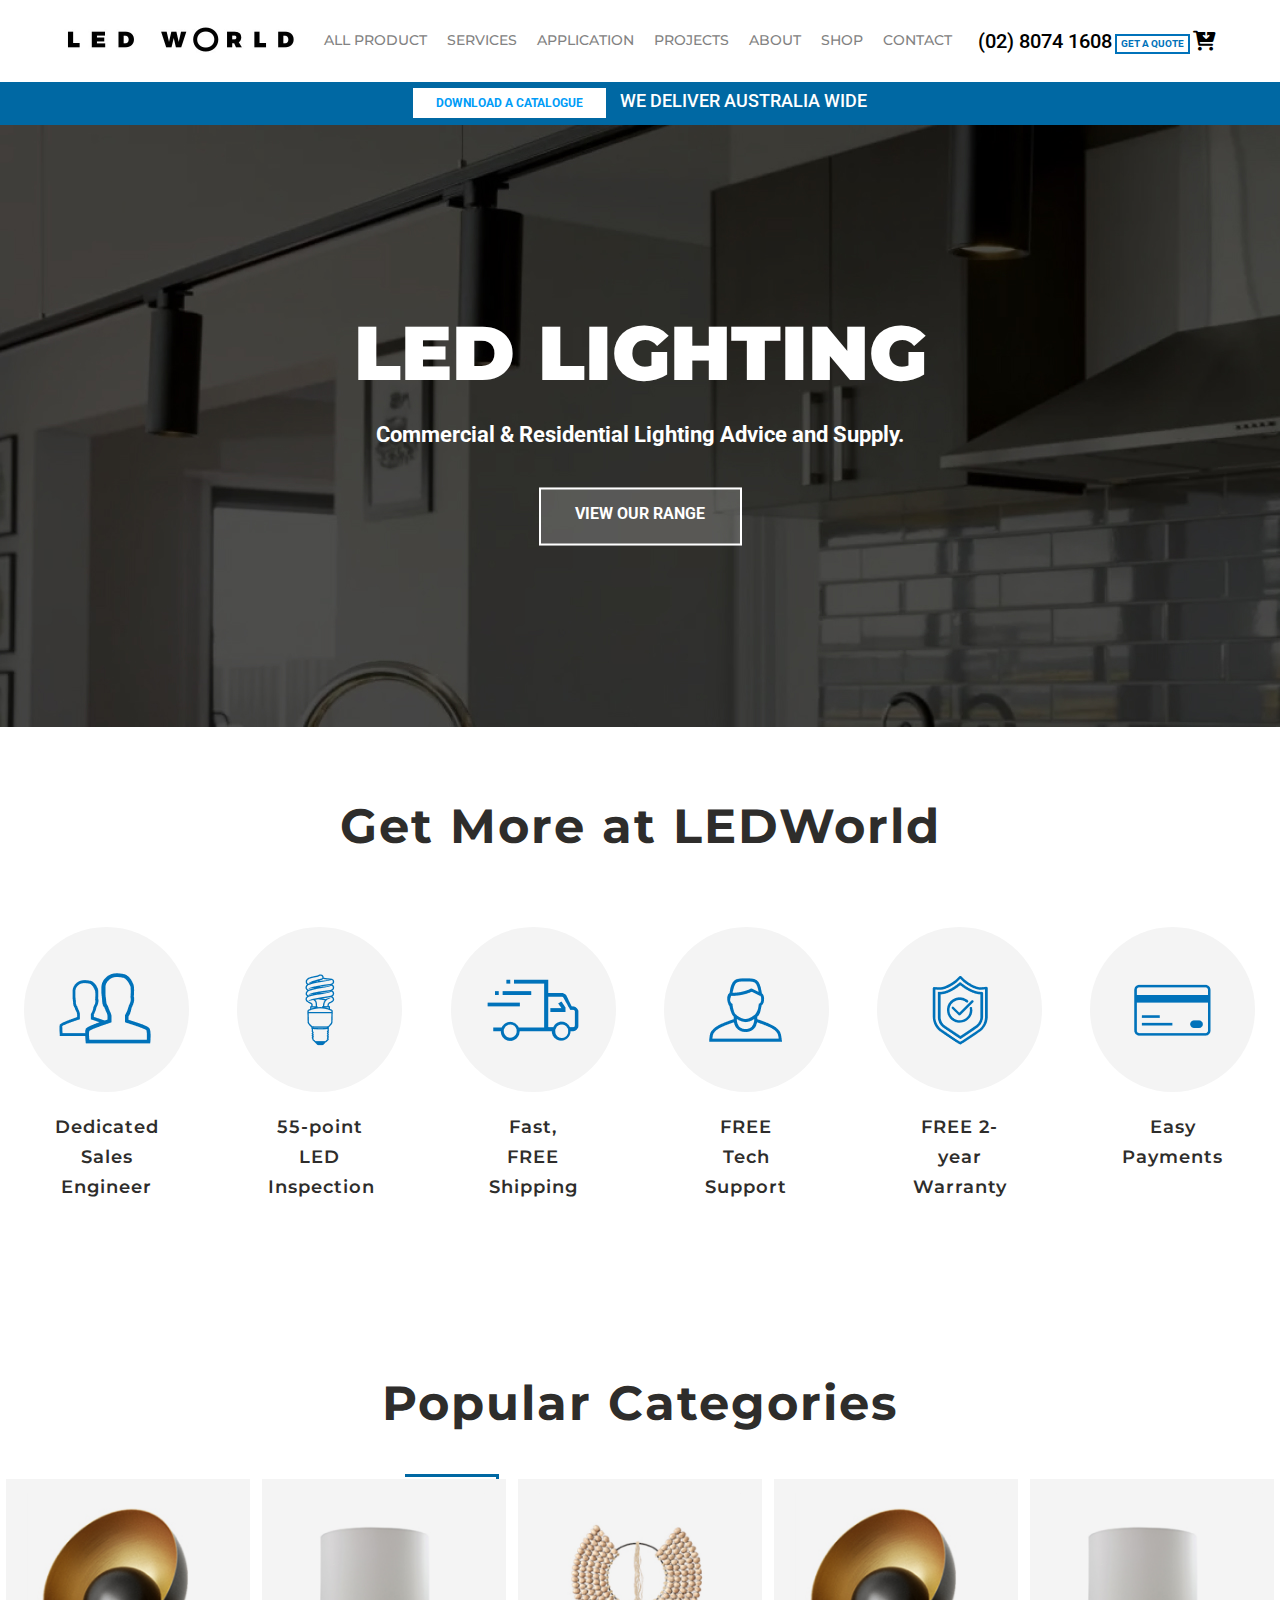
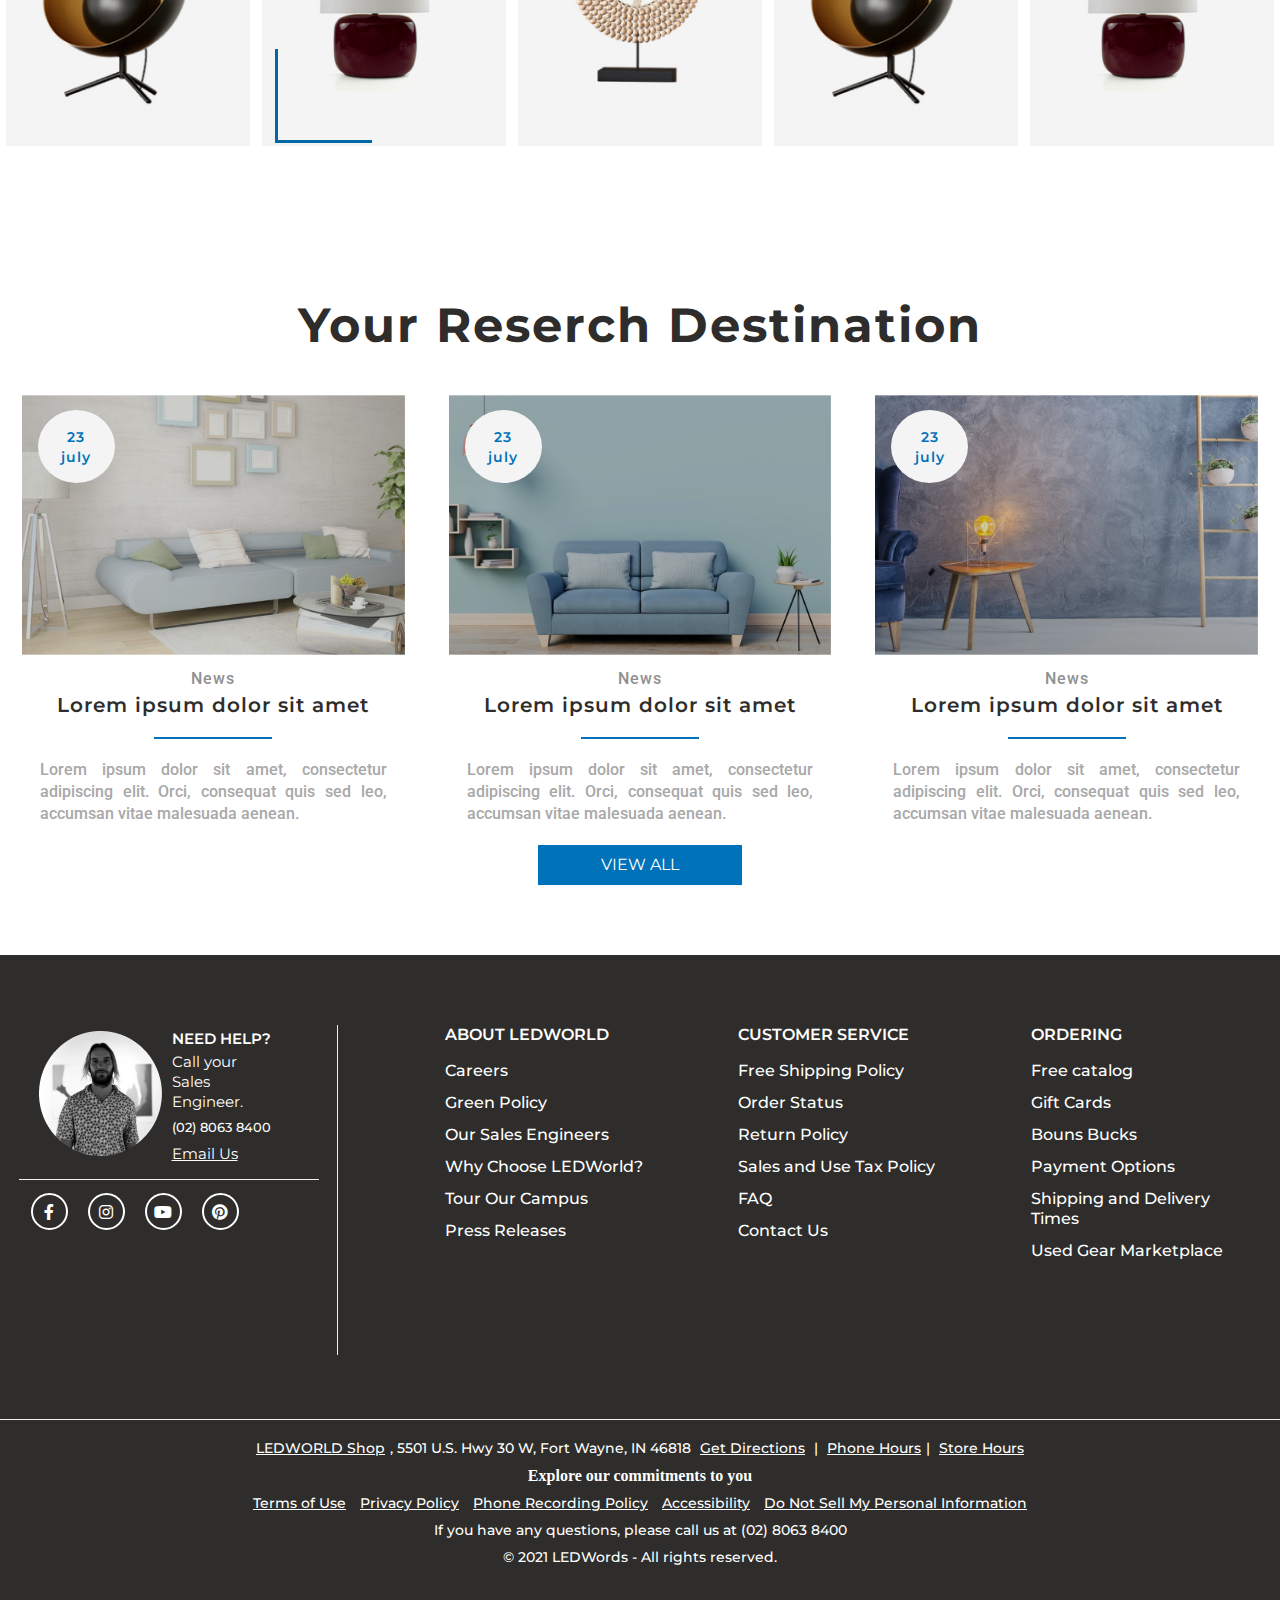
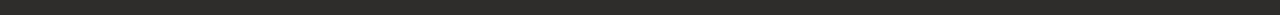
<file: index.html>
<!DOCTYPE html>
<html lang="en">
  <head>
    <meta charset="UTF-8" />
    <meta http-equiv="X-UA-Compatible" content="IE=edge" />
    <meta name="viewport" content="width=device-width, initial-scale=1.0" />
    <title>Document</title>

    <!-- fontawsome link -->
    <link
    rel="stylesheet"
    href="https://cdnjs.cloudflare.com/ajax/libs/font-awesome/6.0.0/css/all.min.css"
    integrity="sha512-9usAa10IRO0HhonpyAIVpjrylPvoDwiPUiKdWk5t3PyolY1cOd4DSE0Ga+ri4AuTroPR5aQvXU9xC6qOPnzFeg=="
    crossorigin="anonymous"
    referrerpolicy="no-referrer"
    />
    <!-- Google Fonts -->
    <link rel="preconnect" href="https://fonts.googleapis.com" />
    <link rel="preconnect" href="https://fonts.gstatic.com" crossorigin />
    <link
    href="https://fonts.googleapis.com/css2?family=Montserrat:wght@200;500;600;700;800;900&family=Roboto:wght@100&display=swap"
    rel="stylesheet"
    />
    <!-- custom css -->
    <link rel="stylesheet" href="css/style.css" />
    <link rel="stylesheet" href="css/responsiv.css" />
  </head>
  <body>
    <!-- Header spart start --> 
    <header>
      <!-- navbar -->
      <nav class="navbar" >
        <div class="logo">
          <img src="image/logo.png" alt="img logo" />
        </div>
        <div class="navbar-link" id="navLinks">
          <i class="fa-solid fa-xmark menu" onclick="hideMenu()"></i>
          <ul class="nav-list">
            <li class="list-item droupdown">
              <a href="" class="droupbtn"
                >All product
              </a>
              <div class="dropdown-content">
                <a href="#">product 1</a>
                <a href="#">product 2</a>
                <a href="#">product 3</a>
              </div>
            </li>
            <li class="list-item droupdown">
              <a href="" class="droupbtn"
                >Services </a>
              <div class="dropdown-content">
                <a href="#">product 1</a>
                <a href="#">product 2</a>
                <a href="#">product 3</a>
              </div>
            </li>
            <li class="list-item droupdown">
              <a href="" class="droupbtn"
                >Application</a>
              <div class="dropdown-content">
                <a href="#">product 1</a>
                <a href="#">product 2</a>
                <a href="#">product 3</a>
              </div>
            </li>
            <li class="list-item">
              <a href="">Projects</a>
            </li>
            <li class="list-item">
              <a href=""> About </a>
            </li>
            <li class="list-item">
              <a href=""> Shop </a>
            </li>
            <li class="list-item">
              <a href=""> Contact </a>
            </li>
          </ul>
        </div>
        <i class="fa-solid fa-bars menu" onclick="showMenu()"></i>
        
        <div class="nav-text">
          <span>(02) 8074 1608</span>
          <div class="nav-btn">
            <a href="">Get a Quote</a>
          </div>
          <span><i class="fa-solid fa-cart-arrow-down"></i></span>
        </div>
      </nav>
      <!-- navbar end -->

      <!-- catalogue start -->
      <div class="catalogue">
        <a href="">Download a catalogue</a>
        <span>We Deliver Australia Wide</span>
      </div>
      <!-- catalogue end -->
    </header>
    <!-- header part end -->
    <!-- led section start -->
    <section class="led_light">
      <div class="led_light_content">
        <h1>LED Lighting</h1>
        <p>Commercial & Residential Lighting Advice and Supply.</p>
        <a href="" class="btn"><span class="view"> View Our Range</span></a>
      </div>
    </section>
    <!-- led section end -->
    <!-- get more sction start -->
    <section class="get_more">
      <h2>Get More at LEDWorld</h2>
      <div class="get_more_main">
        <div class="get_card">
          <span class="round">
            <img src="image/vector1.png" alt="" />
          </span>
          <p>Dedicated Sales Engineer</p>
        </div>
        <div class="get_card">
          <span class="round">
            <img src="image/Vector2.png" alt="" />
          </span>
          <p>55-point LED Inspection</p>
        </div>
        <div class="get_card">
          <span class="round">
            <img src="image/Vector3.png" alt="" />
          </span>
          <p>Fast, FREE Shipping</p>
        </div>
        <div class="get_card">
          <span class="round">
            <img src="image/Vector4.png" alt="" />
          </span>
          <p>FREE Tech Support</p>
        </div>
        <div class="get_card">
          <span class="round">
            <img src="image/Vector5.png" alt="" />
          </span>
          <p>FREE 2-year Warranty</p>
        </div>
        <div class="get_card">
          <span class="round">
            <img src="image/vector6.png" alt="" />
          </span>
          <p>Easy Payments</p>
        </div>
      </div>
    </section>
    <!-- get more sction gen -->
    <!-- categories section start -->
    <section class="categories">
      <h2>Popular Categories</h2>
      <div class="cate_main">
        <div class="cat_card">
          <span class="cat_img"> <img src="image/cate-1.png" alt="" /></span>
        </div>
        <div class="cat_card">
           <div class="corner_border"></div>
          <div class="overlay">
            <span class="cat_img">
              <img src="image/cate2.png" class="catimage" alt="" />
            </span>
            <div class="content">
              <div class="text">
                <p>Lorem epsom text</p>
              </div>
            </div>
            <div class="bottom_border"></div>
          </div> 
        </div>
        <div class="cat_card">
          <span class="cat_img"> <img src="image/cate-3.png" alt="" /></span>
        </div>
        <div class="cat_card">
          <span class="cat_img">
            <img src="image/cate-1.png" alt="" />
          </span>
        </div>
        <div class="cat_card">
          <span class="cat_img">
            <img src="image/cate2.png" alt="" />
          </span>
        </div>
      </div>
    </section>
    <!-- categories section end -->
    <!-- Reserch section start -->
    <section class="reserch">
      <h2>Your Reserch Destination</h2>
      <div class="reserch_main">
        <div class="reserch_card">
          <img src="image/reserch1.jpg" alt="" />
          <span class="reserch_round"> <p class="padding">23 july</p> </span>
          <div class="reserch_content">
            <h5>News</h5>
            <h3>Lorem ipsum dolor sit amet</h3>
            <div class="border"></div>
            <p>
              Lorem ipsum dolor sit amet, consectetur adipiscing elit. Orci,
              consequat quis sed leo, accumsan vitae malesuada aenean.
            </p>
          </div>
        </div>
        <div class="reserch_card">
          <img src="image/reserch2.jpg" alt="" />
          <span class="reserch_round"><p class="padding">23 july</p> </span>
          <div class="reserch_content">
            <h5>News</h5>
            <h3>Lorem ipsum dolor sit amet</h3>
            <div class="border"></div>
            <p>
              Lorem ipsum dolor sit amet, consectetur adipiscing elit. Orci,
              consequat quis sed leo, accumsan vitae malesuada aenean.
            </p>
          </div>
        </div>
        <div class="reserch_card">
          <img src="image/reserch3.png" alt="" />
          <span class="reserch_round"><p class="padding">23 july</p></span>
          <div class="reserch_content">
            <h5>News</h5>
            <h3>Lorem ipsum dolor sit amet</h3>
            <div class="border"></div>
            <p>
              Lorem ipsum dolor sit amet, consectetur adipiscing elit. Orci,
              consequat quis sed leo, accumsan vitae malesuada aenean.
            </p>
          </div>
        </div>
      </div>
      <div class="btn">
        <button>View All</button>
      </div>
    </section>
    <!-- Reserch section end -->
    <!-- Footer start -->
    <footer class="footer">
      <div class="footer_main">
        <div class="footer_card">
          <div class="footer_help_card">
            <div class="footer_img">
              <img src="image/footer.png" alt="" />
            </div>
            <div class="footer_content">
              <h4>Need Help?</h4>
              <p>Call your Sales Engineer.</p>
              <p class="call">(02) 8063 8400</p>
              <p class="email">Email Us</p>
            </div>
          </div>
          <div class="footer_card_line"></div>
          <div class="footer_card_icon">
            <span> <i class="fa-brands fa-facebook-f"></i></span>
            <span> <i class="fa-brands fa-instagram"></i></span>
            <span> <i class="fa-brands fa-youtube"></i></span>
            <span> <i class="fa-brands fa-pinterest"></i></span>
          </div>
        </div>
        <div class="foooter_card_vr_line"></div>
        <div class="footer_card">
          <h3>ABOUT LEDWorld</h3>
          <ul class="footer_link">
            <li><a href="">Careers</a></li>
            <li><a href="">Green Policy</a></li>
            <li><a href="">Our Sales Engineers</a></li>
            <li><a href="">Why Choose LEDWorld?</a></li>
            <li><a href="">Tour Our Campus</a></li>
            <li><a href="">Press Releases</a></li>
          </ul>
        </div>
        <div class="footer_card">
          <h3>Customer Service</h3>
          <ul class="footer_link">
            <li><a href="">Free Shipping Policy</a></li>
            <li><a href="">Order Status</a></li>
            <li><a href="">Return Policy</a></li>
            <li><a href="">Sales and Use Tax Policy</a></li>
            <li><a href="">FAQ</a></li>
            <li><a href="">Contact Us </a></li>
          </ul>
        </div>
        <div class="footer_card">
          <h3>Ordering</h3>
          <ul class="footer_link">
            <li><a href="">Free catalog</a></li>
            <li><a href="">Gift Cards</a></li>
            <li><a href="">Bouns Bucks</a></li>
            <li><a href="">Payment Options</a></li>
            <li><a href="">Shipping and Delivery Times</a></li>
            <li><a href="">Used Gear Marketplace</a></li>
          </ul>
        </div>
      </div>
      <div class="hr_line"></div>
      <div class="footer_bottom">
        <p>
          <span class="underline">LEDWORLD Shop</span>, 5501 U.S. Hwy 30 W, Fort
          Wayne, IN 46818 <span class="underline">Get Directions</span> &#124;
          <span class="underline">Phone Hours</span>&#124;
          <span class="underline">Store Hours</span>
        </p>
        <h4>Explore our commitments to you</h4>
        <p>
          <span class="underline">Terms of Use</span>
          <span class="underline">Privacy Policy</span>
          <span class="underline">Phone Recording Policy</span>
          <span class="underline">Accessibility</span>
          <span class="underline">Do Not Sell My Personal Information</span>
        </p>
        <p>If you have any questions, please call us at (02) 8063 8400</p>
        <p class="size">© 2021 LEDWords - All rights reserved.</p>
      </div>
    </footer>

    <!-- Footer end -->
    <script>
      var nav_links=document.getElementById("navLinks")
      function showMenu(){
        nav_links.style.right="0";
      }
      function hideMenu(){
        nav_links.style.right="-200px";
      }
    </script>
  </body>
</html>
</file>
<file: css/style.css>
* {
  margin: 0;
  padding: 0;
  box-sizing: border-box;
  list-style-type: none;
}
/* header start */
header {
  position: relative;
  background-color: #ffffff;
}
/* logo */
.logo img {
  width: 233px;
  height: 37px;
}
/* navbar */
.navbar {
  display: flex;
  justify-content: space-between;
  align-items: center;
  position: relative;
  padding-left: 5%;
  padding-right: 5%;
}
.nav-list {
  position: relative;
}
.navbar-link .nav-list .list-item {
  padding: 10px 8px;
  color: #828282;
  font-family: "Montserrat", sans-serif;
  font-style: normal;
  text-transform: uppercase;
  font-weight: 500;
  font-size: 14px;
  line-height: 60px;
  position: relative;
  display: inline-block;
}
.list-item a {
  text-decoration: none;
  color: #828282;
  /* display: block; */
  position: relative;
}
.list-item a::after {
  content: " ";
  width: 0;
  height: 2px;
  display: block;
  background-color: rgba(146, 41, 3, 0.678);
  margin: auto;
}
.list-item a:hover::after {
  width: 100%;
  transition: 0.5s;
}
.list-item .droupdown {
  display: inline-block;
}
.list-item .fa-solid {
  height: 4px;
  width: 8px;
  color: #828282;
}
.dropdown-content {
  display: none;
  position: absolute;
  background-color: rgba(10, 10, 10, 0.918);
  min-width: 160px;
  box-shadow: 0px 8px 16px 0px rgba(0, 0, 0, 0.2);
  z-index: 1;
  text-align: left;
  text-decoration: none;
}
.droupdown .dropdown-content a {
  transition: all 1s ease;
}
.droupdown .dropdown-content a:hover {
  color: white;
}
.droupdown:hover .dropdown-content {
  display: block;
}
.navbar .menu {
  display: none;
}
/* navbar text */
.nav-text {
  display: flex;
  align-items: center;
  font-family: "Roboto", sans-serif;
  font-style: normal;
  font-weight: 500;
  font-size: 20px;
  line-height: 23px;
  text-align: center;
}
.nav-text span {
  color: black;
}
.nav-btn a {
  display: inline-block;
  font-family: "Roboto", sans-serif;
  font-style: normal;
  font-weight: bold;
  font-size: 14px;
  line-height: 16px;
  text-align: center;
  text-transform: uppercase;
  background: #ffffff;
  border: 2px solid #0072ba;
  box-sizing: border-box;
  padding: 6px 25px;
  margin: 0 12px;
  text-decoration: none;
  color: rgba(0, 114, 186, 1);
  transition: all 1s ease;
}
.nav-btn a:hover {
  background-color: rgba(0, 114, 186, 1);
  color: #ffff;
}

/* catalogue start */
.catalogue {
  background: #0068a3;
  height: 43px;
  width: 100%;
  margin: 0 auto;
  text-align: center;
}
.catalogue a {
  text-decoration: none;
  font-style: normal;
  font-weight: bold;
  font-size: 12px;
  line-height: 43px;
  font-family: "Roboto", sans-serif;
  text-align: center;
  text-transform: uppercase;
  background: #ffffff;
  padding: 8px 23px;
  color: rgb(0, 156, 247);
  transition: 1s;
}
.catalogue a:hover {
  background-color: #f8f8f8d5;
  color: black;
}
.catalogue span {
  font-family: "Roboto", sans-serif;
  font-style: normal;
  font-weight: 500;
  font-size: 18px;
  line-height: 24px;
  text-transform: uppercase;
  color: #ffffff;
  margin-left: 10px;
}
/* header end */

/* led section start */
.led_light {
  background-image: url(../image/bg-1.jpg);
  background-repeat: no-repeat;
  background-size: cover;
  width: 100%;
  height: 602px;
  position: relative;
}
.led_light_content {
  position: absolute;
  top: 50%;
  left: 50%;
  transform: translate(-50%, -50%);
  text-align: center;
  width: 100%;
}
.led_light_content h1 {
  font-family: "Montserrat", sans-serif;
  font-style: normal;
  font-weight: 900;
  font-size: 76px;
  line-height: 91px;
  text-align: center;
  text-transform: uppercase;
  color: #ffffff;
}
.led_light_content p {
  font-family: "Roboto", sans-serif;
  font-style: normal;
  font-weight: 700;
  font-size: 22px;
  line-height: 33px;
  text-align: center;
  color: #ffffff;
  margin: 20px 15px;
  margin-bottom: 37px;
}
.led_light_content .btn {
  display: inline-block;
  background: rgba(255, 255, 255, 0.2);
  border: 2px solid #ffffff;
  box-sizing: border-box;
  border-radius: 0px;
  width: 203px;
  height: 58px;
  color: white;
  text-decoration: none;
  display: inline-block;
  transition: all 1s ease;
}
.led_light_content .btn:hover {
  background: rgba(94, 94, 94, 0.801);
  border: 2px solid rgba(94, 94, 94, 0.801);
}
.led_light_content .btn .view {
  font-family: "Roboto", sans-serif;
  height: 24px;
  font-style: normal;
  font-weight: bold;
  font-size: 16px;
  text-align: center;
  text-transform: uppercase;
  color: #ffffff;
  line-height: 48px;
  margin-top: 20px;
}
/* led section end */

/* get more section start */
.get_more {
  /* width: 95%; */
  padding: 70px 0;
  margin: auto;
}
.get_more h2 {
  font-family: "Montserrat", sans-serif;
  text-align: center;
  font-style: normal;
  font-weight: bold;
  font-size: 48px;
  line-height: 59px;
  letter-spacing: 2px;
  color: #2e2d2b;
  padding: 0 0 40px 0;
}
.get_more_main {
  display: flex;
  justify-items: center;
  flex-wrap: wrap;
}
.get_more_main .get_card {
  width: 16.66%;
  background: #ffffff;
  border-radius: 5px;
  text-align: center;
  padding: 31px 0 32px;
}
.get_more_main .get_card span.round {
  width: 165.08px;
  height: 165px;
  background-color: #f4f4f4;
  border-radius: 50%;
  display: flex;
  align-items: center;
  justify-content: center;
  margin: 0 auto;
}
.get_more_main .get_card span.round img {
  max-width: 100%;
}
.get_more_main .get_card p {
  font-family: "Montserrat", sans-serif;
  font-style: normal;
  font-weight: 600;
  font-size: 18px;
  line-height: 30px;
  text-align: center;
  letter-spacing: 1px;
  color: #2e2d2b;
  padding-top: 20px;
  padding-left: 55px;
  padding-right: 55px;
}
.get_more_main .get_card:hover {
  box-shadow: 0px 0px 16px rgba(0, 0, 0, 0.1);
  cursor: pointer;
}
/* get more section end*/

/* categories section start */
.categories {
  padding: 70px 0;
  margin: auto;
}
.categories h2 {
  font-family: "Montserrat", sans-serif;
  text-align: center;
  font-style: normal;
  font-weight: bold;
  font-size: 48px;
  line-height: 59px;
  letter-spacing: 2px;
  color: #2e2d2b;
  padding: 0 0 40px 0;
}
.categories .cate_main {
  display: flex;
  flex-wrap: wrap;
  justify-items: center;
}
.categories .cate_main .cat_card {
  width: 20%;
  text-align: center;
  padding: 6px;
  position: relative;
  overflow: hidden;
  z-index: 1;
}

/* border on box  */
/* vertical line */

.corner_border::after {
  content: "";
  position: absolute;
  background-color: #0068a3;
  width: 3px;
  height: 94px;
  top: 1px;
  right: 55px;
}
/* horizontal line */
.corner_border::before {
  content: "";
  position: absolute;
  background-color: #0068a3;
  width: 94px;
  height: 3px;
  top: 1px;
  right: 56px;
}
.bottom_border::after {
  content: "";
  position: absolute;
  background-color: #0068a3;
  width: 3px;
  height: 94px;
  bottom: 7px;
  left: 55px;
}
/* horizontal line */

.bottom_border::before {
  content: "";
  position: absolute;
  background-color: #0068a3;
  width: 94px;
  height: 3px;
  left: 58px;
  bottom: 7px;
}
/* image hover effect */
.overlay {
  position: relative;
  overflow: hidden;
}
.catimage {
  max-width: 100%;
  opacity: 1;
  height: auto;
  transition: all 2s ease;
  cursor: pointer;
}
.content {
  position: absolute;
  top: 50%;
  left: 50%;
  transform: translate(-50%, -50%);
  text-align: center;
  opacity: 0;
  transition: 2s ease;
}
.content .text p {
  font-family: "Montserrat", sans-serif;
  font-style: normal;
  font-weight: 700;
  font-size: 25px;
  line-height: 40px;
  text-align: center;
  letter-spacing: 1px;
  color: #2e2d2b;
}
.overlay:hover .catimage {
  opacity: 0.7;
}
.overlay:hover .content {
  opacity: 1;
}
.cat_img img {
  max-width: 100%;
  background-color: #f4f4f4;
  padding: 14px 21px;
  margin: 0 auto;
}
/* categarious section end */

/* reserch section start */
.reserch {
  /* width: 95%; */
  /* margin: 0 auto; */
  padding: 70px 0;
}
.reserch h2 {
  font-family: "Montserrat", sans-serif;
  text-align: center;
  font-style: normal;
  font-weight: bold;
  font-size: 48px;
  line-height: 59px;
  letter-spacing: 2px;
  color: #2e2d2b;
  padding: 0 0 40px 0;
}
.reserch_main {
  display: flex;
  flex-wrap: wrap;
}
.reserch_card {
  flex: 33.33%;
  text-align: center;
  position: relative;
}
.reserch_card img {
  max-width: 100%;
  padding: 0 22px;
}
.reserch_main .reserch_card .reserch_round {
  width: 77px;
  height: 73px;
  background-color: #f4f4f4;
  border-radius: 50%;
  display: flex;
  align-items: center;
  justify-content: center;
  margin: 0 auto;
  position: absolute;
  top: 15px;
  left: 92px;
}
.reserch_card .padding {
  font-family: "Montserrat", sans-serif;
  font-style: normal;
  font-weight: 600;
  font-size: 14px;
  line-height: 20px;
  text-align: center;
  letter-spacing: 1px;
  color: #0072ba;
  width: 38.96px;
  height: 40px;
}
.reserch_card .reserch_content h5 {
  font-family: "Roboto", sans-serif;
  font-style: normal;
  font-weight: 500;
  font-size: 16px;
  height: 19px;
  text-align: center;
  letter-spacing: 1px;
  color: #909090;
  padding: 10px 20px;
  margin-bottom: 14px;
}
.reserch_card .reserch_content h3 {
  font-family: "Montserrat", sans-serif;
  font-style: normal;
  font-weight: 600;
  font-size: 20px;
  line-height: 24px;
  text-align: center;
  letter-spacing: 1px;
  color: #2e2d2b;
  margin-bottom: 20px;
}
.reserch_card .reserch_content .border {
  border: 1px solid #0072ba;
  width: 118px;
  margin: 20px auto;
}
.reserch_card .reserch_content p {
  font-family: "Roboto", sans-serif;
  font-style: normal;
  font-weight: 500;
  font-size: 16px;
  line-height: 22px;
  text-align: justify;
  color: #a8a8a8;
  padding: 0 94px;
}
.reserch .btn {
  display: flex;
  justify-content: center;
  align-items: center;
}
.reserch .btn button {
  font-family: "Montserrat", sans-serif;
  outline: none;
  border: none;
  background: #0072ba;
  padding: 8px 63px;
  color: #ffffff;
  margin-top: 20px;
  font-style: normal;
  font-weight: 400;
  font-size: 16px;
  line-height: 24px;
  text-align: center;
  text-transform: uppercase;
  transition: 1s;
}
.reserch .btn button:hover {
  background-color: #0073bacb;
  cursor: pointer;
  color: #fff9f9ee;
}
/* reserch section end */
/* footer Start */
.footer {
  background-color: #2e2d2b;
  padding-top: 70px;
  padding-bottom: 29px;
}

.footer .footer_main {
  display: flex;
  justify-content: space-around;
  flex-wrap: wrap;
}
.footer_main .footer_card {
  width: 20%;
}
.footer_help_card {
  display: flex;
  align-items: center;
  margin-left: 20px;
}
.footer_card .footer_help_card .footer_img {
  max-width: 100%;
  padding-right: 10px;
}
.footer_help_card .footer_content h4 {
  font-family: "Montserrat", sans-serif;
  font-style: normal;
  font-weight: 600;
  font-size: 22px;
  line-height: 27px;
  text-transform: uppercase;
  color: #ffffff;
}
.footer_help_card .footer_content p {
  font-family: "Montserrat", sans-serif;
  font-style: normal;
  font-weight: normal;
  font-size: 15px;
  line-height: 20px;
  color: #ffffff;
}
.footer_help_card .footer_content .call {
  font-family: "Montserrat", sans-serif;
  font-style: normal;
  font-weight: 500;
  font-size: 19px;
  line-height: 29px;
  color: #ffffff;
}
.footer_help_card .footer_content .email {
  font-family: "Montserrat", sans-serif;
  font-style: normal;
  font-weight: normal;
  font-size: 15px;
  line-height: 24px;
  text-decoration-line: underline;
  color: #ffffff;
}
.footer_main .footer_card .footer_card_line {
  width: 300px;
  height: 1px;
  margin: 13px auto;
  text-align: center;
  background-color: #f1f1f1;
}
.foooter_card_vr_line {
  width: 1px;
  height: 330px;
  background-color: #f1f1f1;
  margin-right: 45px;
  margin-left: 25px;
}

.footer_card_icon {
  display: flex;
  align-items: center;
  justify-content: flex-end;
  margin-right: 10%;
}
.footer_card_icon span {
  display: flex;
  align-items: center;
  justify-content: center;
  height: 37px;
  width: 37px;
  border-radius: 50%;
  border: 2px solid #ffff;
  margin: 0px 10px;
  color: #ffff;
}
.footer_main .footer_card h3 {
  font-family: "Montserrat", sans-serif;
  font-style: normal;
  font-weight: 600;
  font-size: 16px;
  line-height: 20px;
  text-transform: uppercase;
  color: #ffffff;
  margin-bottom: 10px;
  padding: 0 10%;
}

.footer_main .footer_card .footer_link li {
  padding: 6px 10%;
}
.footer_main .footer_card .footer_link li a {
  text-decoration: none;
  font-family: "Montserrat", sans-serif;
  font-style: normal;
  font-weight: 500;
  font-size: 16px;
  line-height: 20px;
  color: #ffffff;
}
.hr_line {
  width: 100%;
  height: 1px;
  background-color: #f1f1f1;
  margin-top: 5%;
}
.footer .footer_bottom {
  width: 100%;
  margin: 20px auto;
  text-align: center;
  color: #ffff;
}
.footer .footer_bottom p {
  font-family: "Montserrat", sans-serif;
  margin: 10px 0;
  font-style: normal;
  font-weight: 500;
  font-size: 14px;
  line-height: 17px;
  text-align: center;
}
.underline {
  text-decoration: underline;
  padding: 0 5px;
}
.footer_bottom .size {
  font-size: 12px;
}
</file>
<file: css/responsiv.css>
@media screen and (max-width: 1499px) {
  /* research */
  .reserch_card .reserch_content p {
    padding: 0 40px;
  }
  .reserch_main .reserch_card .reserch_round {
    top: 15px;
    left: 38px;
  }
  /* catagarious */
  .corner_border::before {
    height: 3px;
    right: 13px;
  }
  .corner_border::after {
    top: 4px;
    right: 13px;
  }
  .bottom_border::before {
    height: 3px;
    left: 16px;
  }
  .bottom_border::after {
    bottom: 7px;
    left: 13px;
  }
}
@media screen and (max-width: 1460px) {
  .footer_help_card .footer_content h4 {
    font-size: 15px;
  }
  .footer_help_card .footer_content .call {
    font-size: 13px;
    line-height: 30px;
  }
}
@media screen and (max-width: 1220px) {
  /* get more section */
  .get_more_main .get_card p {
    font-size: 14px;
    line-height: 28px;
    padding-left: 49px;
    padding-right: 32px;
  }
}

/*header*/
@media screen and (max-width: 1212px) {
  .nav-list .list-item {
    padding: 10px 6px;
    font-size: 12px;
  }
  .logo img {
    width: 200px;
    height: 30px;
  }
  .nav-text {
    font-size: 14px;
    line-height: 23px;
    text-align: center;
  }
  .nav-btn a {
    font-size: 12px;
    padding: 6px 15px;
    margin: 0 7px;
  }
}
@media screen and (max-width: 1199px) {
  .footer_help_card .footer_content h4 {
    font-size: 16px;
  }
  .footer_help_card .footer_content .call {
    font-size: 15px;
    line-height: 25px;
  }
  /* reserch */
  .corner_border::before {
    height: 3px;
    right: 3px;
  }
  .corner_border::after {
    top: 4px;
    right: 3px;
  }
  .bottom_border::before {
    height: 3px;
    left: 3px;
  }
  .bottom_border::after {
    bottom: 7px;
    left: 3px;
  }
}
@media screen and (max-width: 1024px) {
  .navbar {
    padding: 0;
  }
  .navbar-link .nav-list .list-item {
    padding: 10px 6px;
    font-size: 12px;
  }
  .footer_main .footer_card .footer_card_line {
    width: 200px;
    margin-left: 10px;
  }
  .footer_card_icon {
    margin-right: 0;
  }
  .footer_main .footer_card .footer_link li a {
    font-size: 14px;
  }
}
.nav-btn a {
  font-size: 10px;
  padding: 0px 4px;
  margin: 0 3px;
}
@media screen and (max-width: 992px) {
  .navbar .menu {
    display: block;
    color: #000;
    font-size: 22px;
    padding: 0 40px;
  }
  .navbar-link .nav-list .list-item {
    display: block;
    padding: 10px 40px;
    line-height: 20px;
  }
  .navbar-link {
    position: fixed;
    top: 0;
    right: -200px;
    background-color: #0072ba;
    height: 100vh;
    width: 200px;
    z-index: 2;
    transition: all 1s ease;
  }
  .navbar-link .nav-list .list-item a {
    color: #ffff;
  }
  .nav-text {
    display: none;
  }
  .logo img {
    width: 168px;
    height: 28px;
    padding-left: 40px;
  }
  /* led section */
  .led_light_content h1 {
    font-size: 60px;
    line-height: 80px;
  }
  .led_light_content p {
    font-size: 16px;
    line-height: 26px;
  }
  .led_light_content .btn {
    width: 168px;
    height: 55px;
  }
  .led_light_content .btn .view {
    font-family: "Roboto", sans-serif;
    height: 24px;
    font-size: 16px;
    line-height: 48px;
  }
  /* get more section */
  .get_more_main .get_card {
    width: 33.33%;
  }
  .get_more h2 {
    font-size: 30px;
    line-height: 40px;
  }
  /* catagories  */
  .categories .cate_main .cat_card {
    width: 33.33%;
    padding: 12px;
  }
  .categories h2 {
    font-size: 30px;
    line-height: 40px;
  }
  /* research */
  .reserch h2 {
    font-size: 30px;
    line-height: 40px;
  }
  .reserch_card .reserch_content h3 {
    font-size: 18px;
    line-height: 20px;
  }
  .reserch_card .reserch_content p {
    padding: 0 27px;
    font-size: 14px;
    line-height: 20px;
  }
  .reserch_main .reserch_card .reserch_round {
    width: 50px;
    height: 50px;
    top: 11px;
    left: 31px;
  }

  /* footer */
  .foooter_card_vr_line {
    display: none;
  }
  .footer_main .footer_card {
    flex: 50%;
    padding: 25px;
  }
  .footer_main .footer_card h3 {
    padding: 0 20%;
    color: #0072ba;
  }
  .footer_main .footer_card .footer_link li {
    padding: 6px 20%;
  }
  .footer_help_card {
    padding-left: 20%;
  }
  .footer_main .footer_card .footer_card_line {
    width: 330px;
    margin-left: 20%;
  }
  .footer_help_card .footer_content h4 {
    color: rgba(238, 0, 0, 0.767);
  }
}
@media screen and (max-width: 768px) {
  /* get more section */
  .get_more_main .get_card {
    width: 33%;
    padding: 31px 15px 32px;
  }
  /* catagories */
  .categories .cate_main .cat_card {
    width: 33.33%;
  }
  /* research */
  .reserch_card {
    flex: 100%;
    text-align: center;
    position: relative;
  }
  .reserch_main .reserch_card .reserch_round {
    width: 70px;
    height: 70px;
    top: 25px;
    left: 160px;
  }
  .reserch_card .reserch_content p {
    text-align: justify;
    padding: 0 137px;
    margin-bottom: 11px;
    font-size: 16px;
  }
  .corner_border::after {
    top: 10px;
    right: 7px;
  }
  .corner_border::before {
    top: 7px;
    right: 7px;
  }
  .bottom_border::before {
    bottom: 0px;
    left: 3px;
  }
  .bottom_border::after {
    bottom: 0px;
    left: 0;
  }
  /* footer */
  .footer_main .footer_card {
    flex: 50%;
    padding: 10px 0px;
  }
  .footer_main .footer_card .footer_card_line {
    width: 280px;
  }
  .footer_card_icon {
    margin-right: 14px;
  }
}
@media screen and (max-width: 576px) {
  /* header */
  .logo img {
    width: 116px;
    height: 24px;
    margin-left: 0;
  }
  .nav-text {
    display: none;
  }
  /* catalouge */
  .catalogue {
    text-align: left;
    padding-left: 5px;
  }
  .catalogue a {
    padding: 8px 3px;
  }
  .catalogue span {
    font-size: 12px;
    line-height: 24px;
    margin-left: 8px;
  }
  /* led section */
  .led_light_content h1 {
    font-size: 40px;
    text-align: center;
    text-transform: uppercase;
    color: #ffffff;
  }
  .led_light_content p {
    font-size: 14px;
    line-height: 24px;
    margin: 10px 15px;
    margin-bottom: 20px;
  }
  /* get more section */
  .get_more_main .get_card {
    width: 50%;
  }
  .get_more h2 {
    font-size: 25px;
    line-height: 35px;
  }
  /* catagories */
  .categories .cate_main .cat_card {
    width: 50%;
    padding: 12px 20px;
  }
  .categories h2 {
    font-size: 25px;
    line-height: 35px;
  }
  /* research */
  .reserch_main .reserch_card .reserch_round {
    width: 70px;
    height: 70px;
    top: 25px;
    left: 64px;
  }
  .reserch h2 {
    font-size: 25px;
    line-height: 35px;
  }
  .reserch_card .reserch_content p {
    text-align: justify;
    padding: 0 40px;
    margin-bottom: 11px;
    font-size: 16px;
  }
  .corner_border::before {
    right: 20px;
    top: 9px;
  }
  .corner_border::after {
    top: 9px;
    right: 17px;
  }

  /* footer */
  .footer_main .footer_card {
    flex: 100%;
  }
  .footer_card_icon {
    display: flex;
    margin-right: 0px;
    align-items: center;
    justify-content: center;
  }
  .footer_main .footer_card .footer_card_line {
    width: 280px;
  }
  .footer_help_card {
    padding-left: 13%;
  }
  .footer .footer_bottom {
    padding: 0 12px;
  }
  .footer .footer_bottom p {
    font-size: 12px;
  }
}
@media screen and (max-width: 393px) {
  .reserch_main .reserch_card .reserch_round {
    width: 50px;
    height: 50px;
    top: 18px;
    left: 38px;
  }
}
@media screen and (max-width: 360px) {
  /* get more section */
  .get_more_main .get_card {
    width: 100%;
    text-align: center;
    padding: 20px 0 20px;
  }
  .get_more h2 {
    font-size: 20px;
    line-height: 30px;
  }
  /* catagories */
  .categories .cate_main .cat_card {
    width: 100%;
    padding: 12px 20px;
  }
  .categories h2 {
    font-size: 20px;
    line-height: 30px;
  }
  /* research */
  .reserch_main .reserch_card .reserch_round {
    width: 50px;
    height: 50px;
    top: 14px;
    left: 37px;
  }
  .reserch_card .padding {
    font-size: 12px;
    line-height: 18px;
  }
  .reserch h2 {
    font-size: 20px;
    line-height: 35px;
  }

  .corner_border::before {
    right: 48px;
    top: 9px;
  }
  .corner_border::after {
    top: 9px;
    right: 45px;
  }
  .bottom_border::after {
    bottom: 3px;
    left: 25px;
  }
  .bottom_border::before {
    left: 25px;
    bottom: 0;
  }
  /* footer */
  .footer_main .footer_card .footer_card_line {
    width: 200px;
  }
}
</file>
